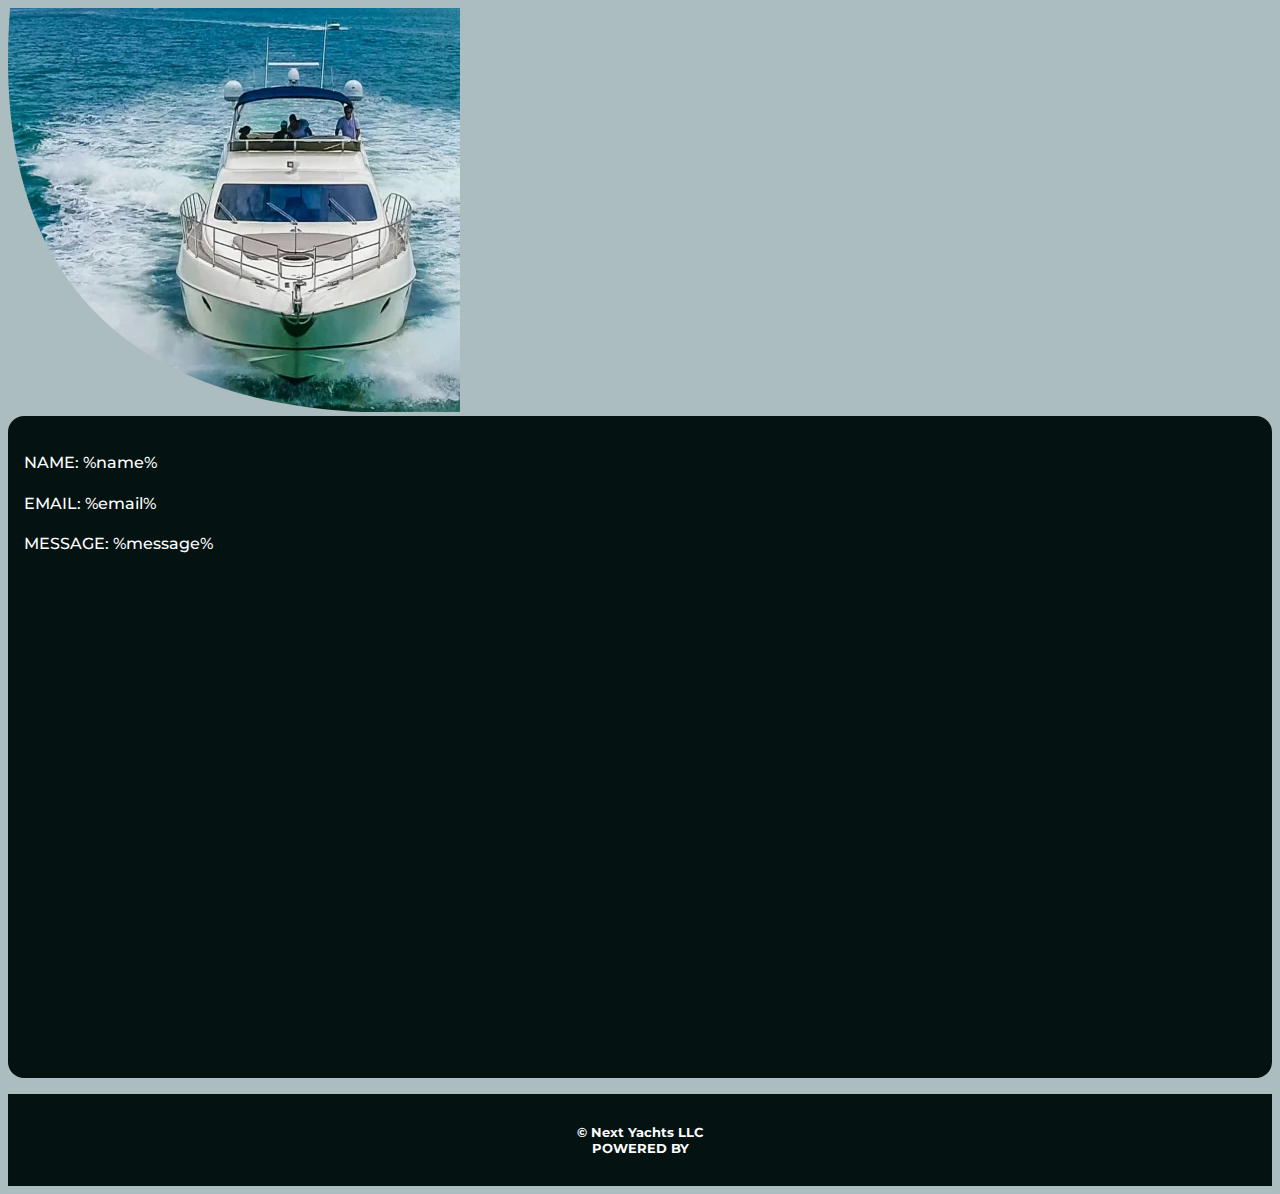
<file: vistas/email_offers.html>
<!DOCTYPE html>
<html lang="en">
  <head>
    <meta charset="UTF-8" />
    <meta http-equiv="X-UA-Compatible" content="IE=edge" />
    <meta name="viewport" content="width=device-width, initial-scale=1.0" />
    <title>E-mail Contact</title>
    <style>
      @import url("https://fonts.googleapis.com/css2?family=Exo:wght@600&family=Montserrat:wght@300;400;500;800&display=swap");
      body {
        background-color: #abbdbe;
        font-family: "Montserrat", sans-serif;
        color: white;
      }
      header{
  
      }
      section {
        background-color: #041212;
        border-radius: 1rem;
        padding: 1rem;
        height: 70vh;
      }
      h4 {
        font-weight: 500;
      }
      footer {
        background-color: #041212;
        padding: 0.5rem;
        margin-top: 1rem;
      }
      .textcenter {
        text-align: center;
      }
    </style>
  </head>
  <body>
    <main>
   <header>
     <div></div>
     <div></div>
     <div><img src="/assets/img/emailoffer.png" alt=""></div>
   </header>
      <section>
        <div>
          <h4>NAME: %name%</h4>
        </div>
        <div>
          <h4>EMAIL: %email%</h4>
        </div>
        <div>
          <h4><span class=""> MESSAGE: </span> %message%</h4>
        </div>
      </section>
    </main>
    <footer class="textcenter">
      <h5>
        &copy; Next Yachts LLC <br />
        POWERED BY
      </h5>
    </footer>
  </body>
</html>
</file>
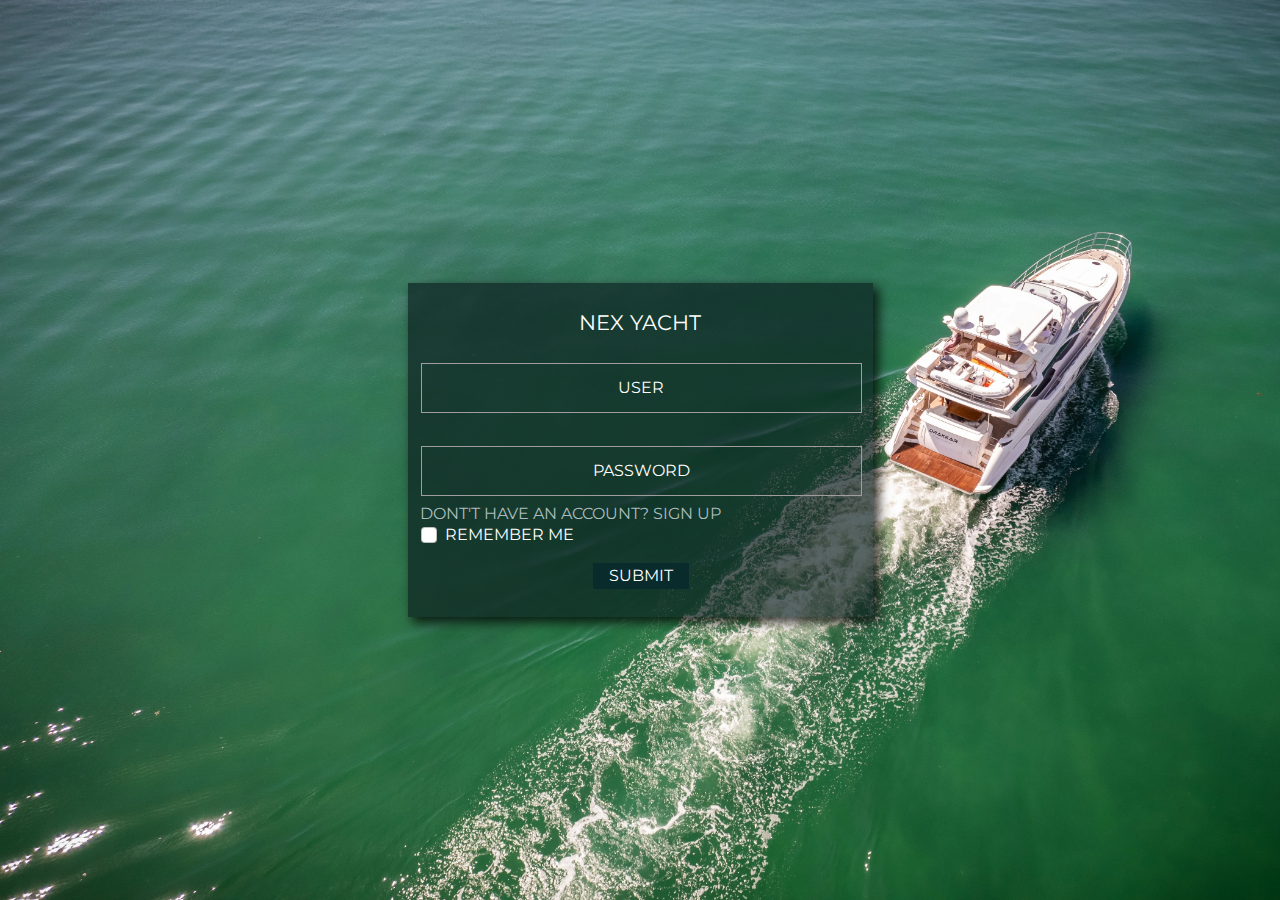
<file: vistas/login.html>
<!DOCTYPE html>
<html lang="es">
  <head>
    <meta charset="UTF-8" />
    <meta http-equiv="X-UA-Compatible" content="IE=edge" />
    <meta name="viewport" content="width=device-width, initial-scale=1.0" />
    <link rel="icon" href="../assets/img/boat.png" type="image/png" />
    <link rel="stylesheet" href="../styles/login.css" />
    <link rel="stylesheet" href="../styles/style.css" />
    <link rel="stylesheet" href="../styles/bootstrap.min.css" />
    <title>Login</title>
  </head>
  <body class="body">
    <div class="container">
      <div class="row m-auto abs-center">
        <div class="col-md-5 formstyle">
          <div class="col mt-4 text-center">
            <p class="montserrat-font loginlogo">NEX YACHT</p>
          </div>
          <form>
            <div class="mb-3 mt-4">
              <input
                type="text"
                name="usuario"
                class="forminput mb-3 montserrat-font"
                placeholder="USER"
                id="user"
                required
              />
            </div>
            <input
              type="password"
              name="password"
              class="forminput mb-2 montserrat-font"
              placeholder="PASSWORD"
              id="password"
              required
            />
            <div ><a class="montserrat-font signup"  href="./register.html"><h5 class="signup">DONT'T HAVE AN ACCOUNT? SIGN UP</h5></div></a>
            <div class="mb-1 margencheck">
              <div class="mb-3 form-check">
                <input
                  type="checkbox"
                  class="form-check-input shadow-none"
                  id="recuerdame"
                />
                <label class="form-check-label montserrat-font" for="recuerdame"
                  >REMEMBER ME</label
                >
              </div>
              <div class="col text-center">
                <a href="/vistas/dashboard.html">
                  <button type="submit" class="submitbtn montserrat-font mb-4">
                    SUBMIT
                  </button>
                </a>
              </div>
            </div>
          </form>
        </div>
      </div>
    </div>

    <script
      src="https://cdn.jsdelivr.net/npm/bootstrap@5.1.3/dist/js/bootstrap.bundle.min.js"
      integrity="sha384-ka7Sk0Gln4gmtz2MlQnikT1wXgYsOg+OMhuP+IlRH9sENBO0LRn5q+8nbTov4+1p"
      crossorigin="anonymous"
    ></script>
    <script src="../script/bootstrap.min.js"></script>
  </body>
</html>
</file>
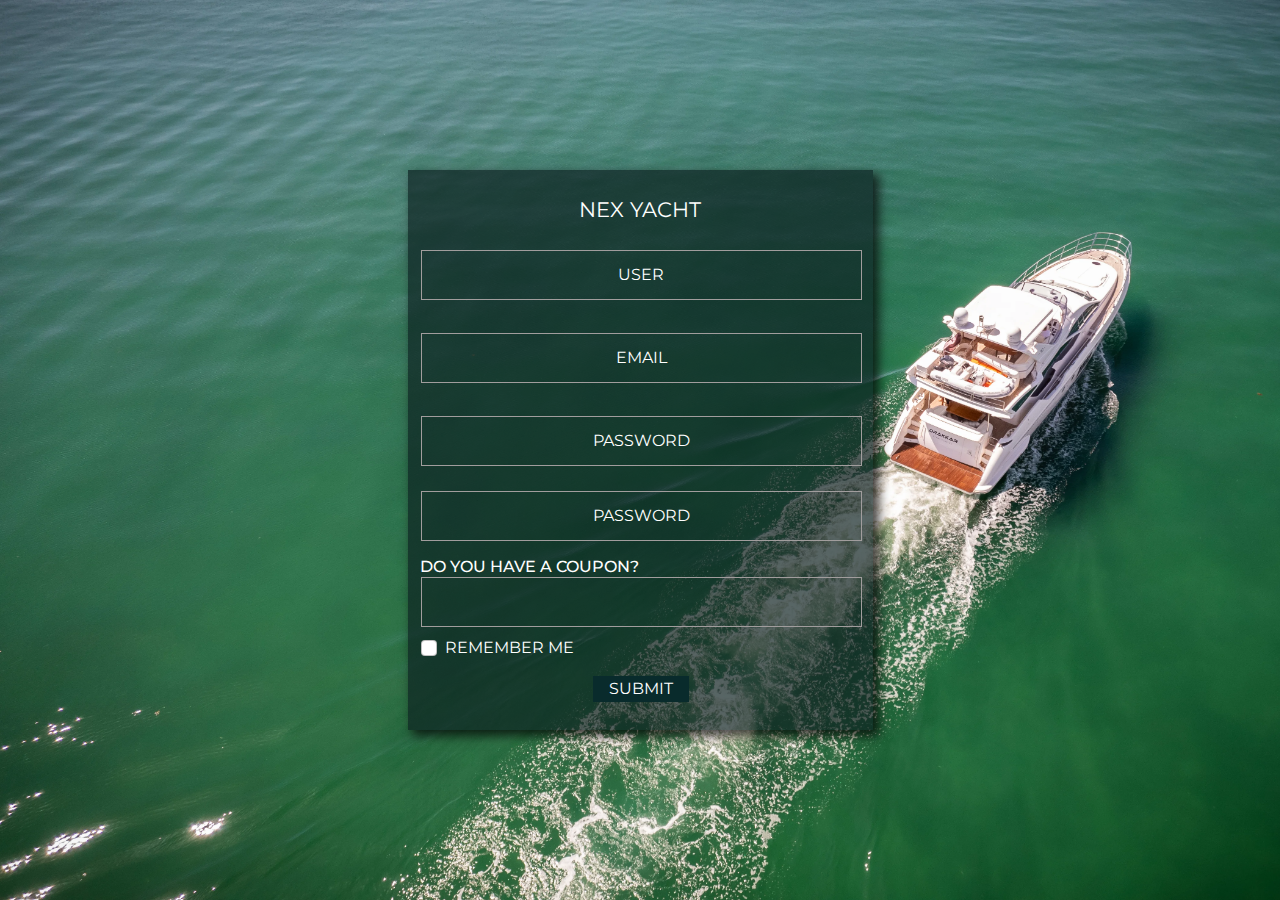
<file: vistas/register.html>
<!DOCTYPE html>
<html lang="es">
  <head>
    <meta charset="UTF-8" />
    <meta http-equiv="X-UA-Compatible" content="IE=edge" />
    <meta name="viewport" content="width=device-width, initial-scale=1.0" />
    <link rel="icon" href="../assets/img/boat.png" type="image/png" />

    <link rel="stylesheet" href="../styles/login.css" />
    <link rel="stylesheet" href="../styles/style.css" />
    <link rel="stylesheet" href="../styles/bootstrap.min.css" />
    <title>Sign up</title>
  </head>
  <body class="body">
    <div class="container">
      <div class="row m-auto abs-center">
        <div class="col-md-5 formstyle">
          <div class="col mt-4 text-center">
            <p class="montserrat-font loginlogo">NEX YACHT</p>
          </div>
          <form>
            <div class="mb-3 mt-4">
              <input
                type="text"
                name="usuario"
                class="forminput mb-3 montserrat-font"
                placeholder="USER"
                id="user"
                required
              />
            </div>
            <div class="mb-3 mt-2">
              <input
                type="email"
                name="email"
                class="forminput mb-3 montserrat-font"
                placeholder="EMAIL"
                id="user"
                required
              />
            </div>
            <input
              type="password"
              name="password"
              class="forminput mb-4 montserrat-font"
              placeholder="PASSWORD"
              id="password"
              required
            />
            <input
              type="password"
              name="password"
              class="forminput mb-2 montserrat-font"
              placeholder="PASSWORD"
              id="password"
              required
            />
            <div>
              <h5 class="montserrat-font couponfont mt-2">
                DO YOU HAVE A COUPON?
              </h5>
            </div>
            <input type="text" name="coupon" class="forminput" />
            <div class="mb-1 margencheck mt-2">
              <div class="mb-3 form-check">
                <input
                  type="checkbox"
                  class="form-check-input shadow-none"
                  id="recuerdame"
                />
                <label class="form-check-label montserrat-font" for="recuerdame"
                  >REMEMBER ME</label
                >
              </div>
              <div class="col text-center">
                <a href="/vistas/dashboard.html">
                  <button type="submit" class="submitbtn montserrat-font mb-4">
                    SUBMIT
                  </button>
                </a>
              </div>
            </div>
          </form>
        </div>
      </div>
    </div>

    <script
      src="https://cdn.jsdelivr.net/npm/bootstrap@5.1.3/dist/js/bootstrap.bundle.min.js"
      integrity="sha384-ka7Sk0Gln4gmtz2MlQnikT1wXgYsOg+OMhuP+IlRH9sENBO0LRn5q+8nbTov4+1p"
      crossorigin="anonymous"
    ></script>
    <script src="../script/bootstrap.min.js"></script>
  </body>
</html>
</file>
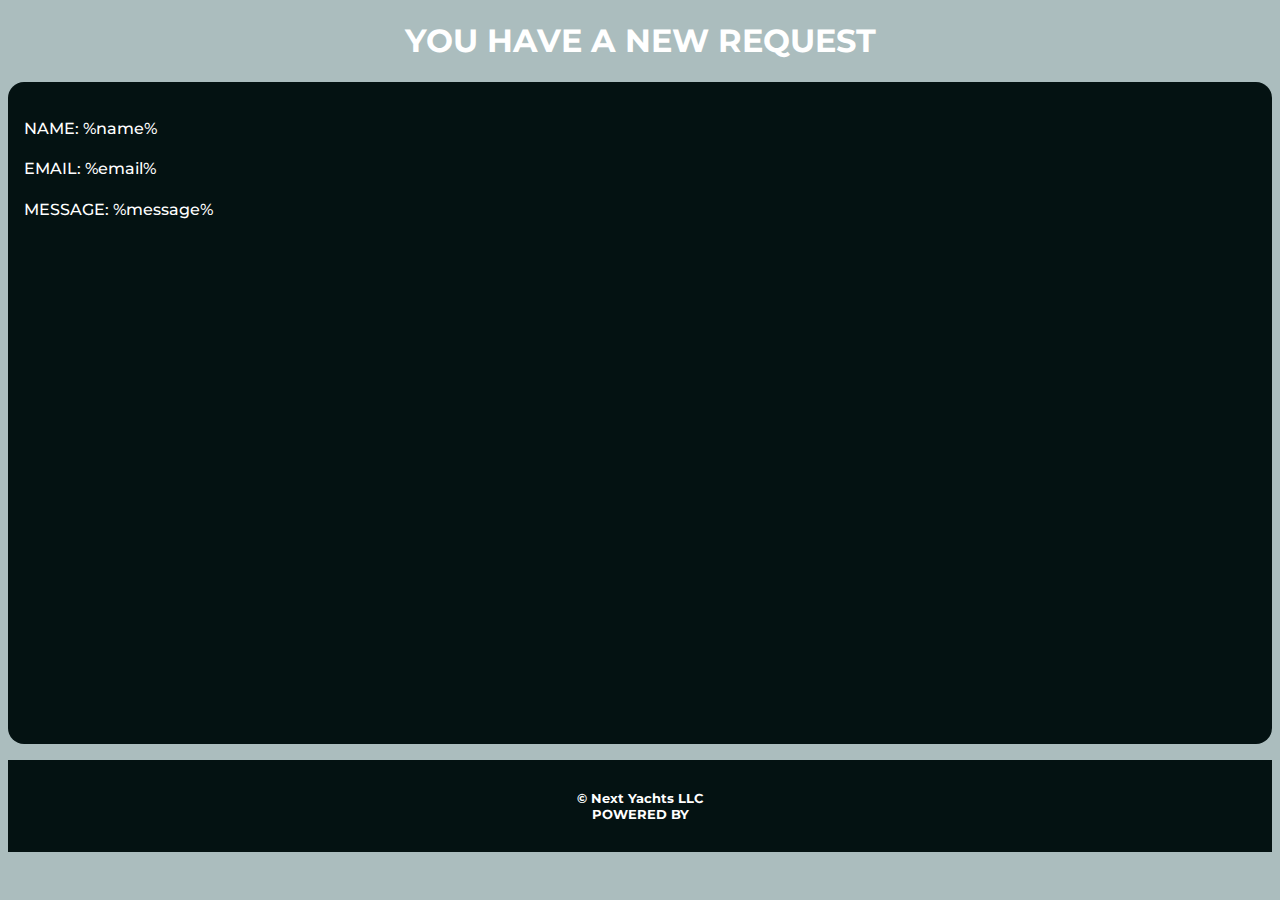
<file: vistas/template_email.html>
<!DOCTYPE html>
<html lang="en">
  <head>
    <meta charset="UTF-8" />
    <meta http-equiv="X-UA-Compatible" content="IE=edge" />
    <meta name="viewport" content="width=device-width, initial-scale=1.0" />
    <title>E-mail Contact</title>
    <style>
      @import url("https://fonts.googleapis.com/css2?family=Exo:wght@600&family=Montserrat:wght@300;400;500;800&display=swap");
      body {
        background-color: #abbdbe;
        font-family: "Montserrat", sans-serif;
        color: white;
      }
      section{
          background-color: #041212;
          border-radius: 1rem;
          padding: 1rem;
          height: 70vh;
      }
      h4{
          font-weight: 500;
      }
      footer {
  background-color: #041212;
 padding: 0.5rem;
 margin-top: 1rem;

}
      .textcenter{
          text-align: center;
      }
    </style>
  </head>
  <body>
    <main>
      <div class="textcenter">
        <h1>YOU HAVE A NEW REQUEST</h1>
      </div>
      <section>
        <div>
          <h4>NAME: %name%</h4>
        </div>
        <div>
          <h4>EMAIL: %email%</h4>
        </div>
        <div>
          <h4><span class=""> MESSAGE: </span> %message%</h4>
        </div>
      </section>
    </main>
    <footer class="textcenter">
        <h5 >
          &copy; Next Yachts LLC <br />
          POWERED BY
        </h5>
      </footer>
  </body>
</html>
</file>
<file: styles/login.css>
.body {
  background-image: url(../assets/img/DRAKKAR-3.webp);
  background-size: cover;
}

.abs-center {
  display: flex;
  align-items: center;
  justify-content: center;
  min-height: 100vh;
}

.form {
  width: 5%;
}

.forminput {
  width: 100%;
  outline: white;
  background-color: transparent;
  border: 1px solid rgb(161, 157, 157);
  margin: 1px;
  color: white;
}
[type="password"],
[type="text"],
[type="email"] {
  padding: 12px 20px;
  font-size: 1rem;
  text-align: center;
  outline: transparent;
  width: 100%;
}
.margencheck {
  margin-left: 1px;
}
[type="checkbox"]:hover {
  outline: none;
}

.forminput:hover {
  border-color: white;
}

.formstyle {
  background-color: #0c2020af;
  color: white;
  box-shadow: 5px 5px 10px 1px rgba(0, 0, 0, 0.712);
}

.contact-form .input-text:focus {
  outline: none;
}

::placeholder {
  color: white !important;
}
</file>
<file: styles/style.css>
@import url("https://fonts.googleapis.com/css2?family=Exo:wght@600&family=Montserrat:wght@300;400;500;800&display=swap");

body {
  padding: 0;
  margin: 0;
  background-color: #092b2c !important;
}
a {
  text-decoration: none !important;
}
.row {
  margin: 0 !important;
}
.navfont,
.loginlogo {
  font-size: 1.3rem;
}
.navbar-toggler,
.navbar-toggler:focus {
  font-size: 1.5rem;
  background-color: transparent;
  box-shadow: none;
}

.bi-water:hover {
  color: #fbfbfb !important;
}
.nav-link:hover,
.bi-instagram:hover {
  color: #092b2c !important;
}

.logo {
  font-family: "Exo", sans-serif;
  color: white;
}
.idiomalink,
.signup,
.couponfont {
  font-size: 1rem !important;
}
.montserrat-font,
.bi {
  font-family: "Montserrat", sans-serif;
  color: white !important;
}
.fontweight {
  font-weight: 400;
}
.letter-spacing {
  letter-spacing: 0.5rem;
}

#background-video {
  position: absolute;
  top: 0;
  left: 0;
  width: 100%;
  height: 100%;
  object-fit: cover;
  object-position: center;
}
header {
  background-image: url(../assets/img/DRAKKAR-4.webp);
  background-size: cover;
  height: 100vh;
}
.info {
  display: block;
  background-image: url(../assets/img/infobg2.webp);
  background-size: cover;
  height: fit-content;
  padding: 2rem;
}
.isle-font,
.signup {
  font-weight: 400;
  color: #abbdbe !important;
}

.weathertext {
  color: #abbdbe;
  text-shadow: 1px 1px 2px #092b2c;
  text-decoration-line: underline !important;
}

.isle-font:hover,
.weathertext:hover,
.a-contactus:hover,
.signup:hover,
.logo:hover {
  color: #2d846e !important;
}

.yatch-text {
  font-weight: 800;
  /* position: absolute; */
}
.gallery,
footer {
  align-items: center;
  /* height: 574px;
  margin: 0px !important; */
}

.carouselsize {
  height: 34rem;
}

.alana,
.drakkar {
  text-shadow: 1px 1px 1px rgba(0, 0, 0, 0.247);
}
.alana:hover,
.drakkar:hover {
  text-decoration: underline;
}
.newsletterdiv,
.contactus,
footer {
  background-color: #041212;
}
.subscribe {
  top: 1rem;
  text-align: center;
}

.contactinput {
  height: 3rem;
  background-color: rgba(255, 255, 255, 0.329) !important;
  border: none !important;
}
::placeholder,
.a-contactus,
.contactinput {
  color: white !important;
}
/*Autocompletar*/
input:-webkit-autofill,
input:-webkit-autofill:hover,
input:-webkit-autofill:focus,
textarea:-webkit-autofill,
textarea:-webkit-autofill:hover,
textarea:-webkit-autofill:focus,
select:-webkit-autofill,
select:-webkit-autofill:hover,
select:-webkit-autofill:focus {
  -webkit-text-fill-color: white;
  -webkit-box-shadow: 0 0 0px 1000px transparent inset;
  transition: background-color 5000s ease-in-out 0s;
}
/*FIN Autocompletar*/
.submitbtn,
.dropdown-menu {
  background-color: #092b2c !important;
  color: white !important;
  border: none;
  font-size: 1rem !important;
  width: 6rem;
}
.background-dashboard {
  background-color: #114a4b;
}
.submitbtn:hover {
  color: rgb(121, 117, 117);
  background-color: #114a4b !important;
  border-radius: 6px;
}
li {
  list-style: none;
}

.textarea {
  height: 5vh !important;
}

h5 {
  margin: 0 !important;
}

/* Extra small devices (phones, 600px and down) */
@media only screen and (max-width: 600px) {
  nav {
    background-color: #0c20207e !important;
  }
  .logo {
    color: rgb(255, 255, 255) !important;
  }
  header {
    background-image: url(../assets/img/img10.webp) !important;
    background-size: cover !important;
  }
  .yatch-text {
    font-weight: 800;
  }
  .isle-font {
    font-size: 3rem !important;
  }
  .miamitext {
    bottom: 0rem !important;
    margin-left: 1rem;
  }
  .alana,
  .drakkar {
    font-size: 1.8rem;
    opacity: 85%;
  }

  .gallery {
    margin-top: 1rem !important;
  }

  header {
    background-image: url(../assets/img/DRAKKAR-4.webp);
    background-size: auto;
  }
}
/* Small devices (portrait tablets and large phones, 600px and up) */
@media only screen and (min-width: 600px) {
  .logo {
    /* color: rgb(255, 255, 255) !important; */
  }
  .isle-font {
    font-size: 5rem !important;
  }
}

/* Medium devices (landscape tablets, 768px and up) */
@media only screen and (min-width: 768px) {
  .isle-font {
    font-size: 3rem !important;
  }
  .yatch-text {
    font-weight: 800;
    font-size: 4rem !important;
    opacity: 80%;
    /* position: relative; */
    /* bottom: 3.4rem; */
    /* left: 1rem; */
  }
  /* .alana {
    bottom: 1rem !important; 
   
  }
  .drakkar {
    bottom: 1rem;
  }  */

  .input50 {
    width: 50% !important;
  }
}

/* Large devices (laptops/desktops, 992px and up) */
@media only screen and (min-width: 992px) {
  .alana,
  .drakkar {
    font-size: 3rem !important;
  }
}

/* Extra large devices (large laptops and desktops, 1200px and up) */
@media only screen and (min-width: 1200px) {
  .alana,
  .drakkar {
    font-size: 4rem !important;
  }
}

@media only screen and (min-width: 2000px) {
  .yatch-text {
    bottom: 8rem;
  }
  .alana,
  .drakkar {
    font-size: 6rem !important;
  }
  /* .drakkar {
    bottom: 7rem;
  } */
}
</file>
